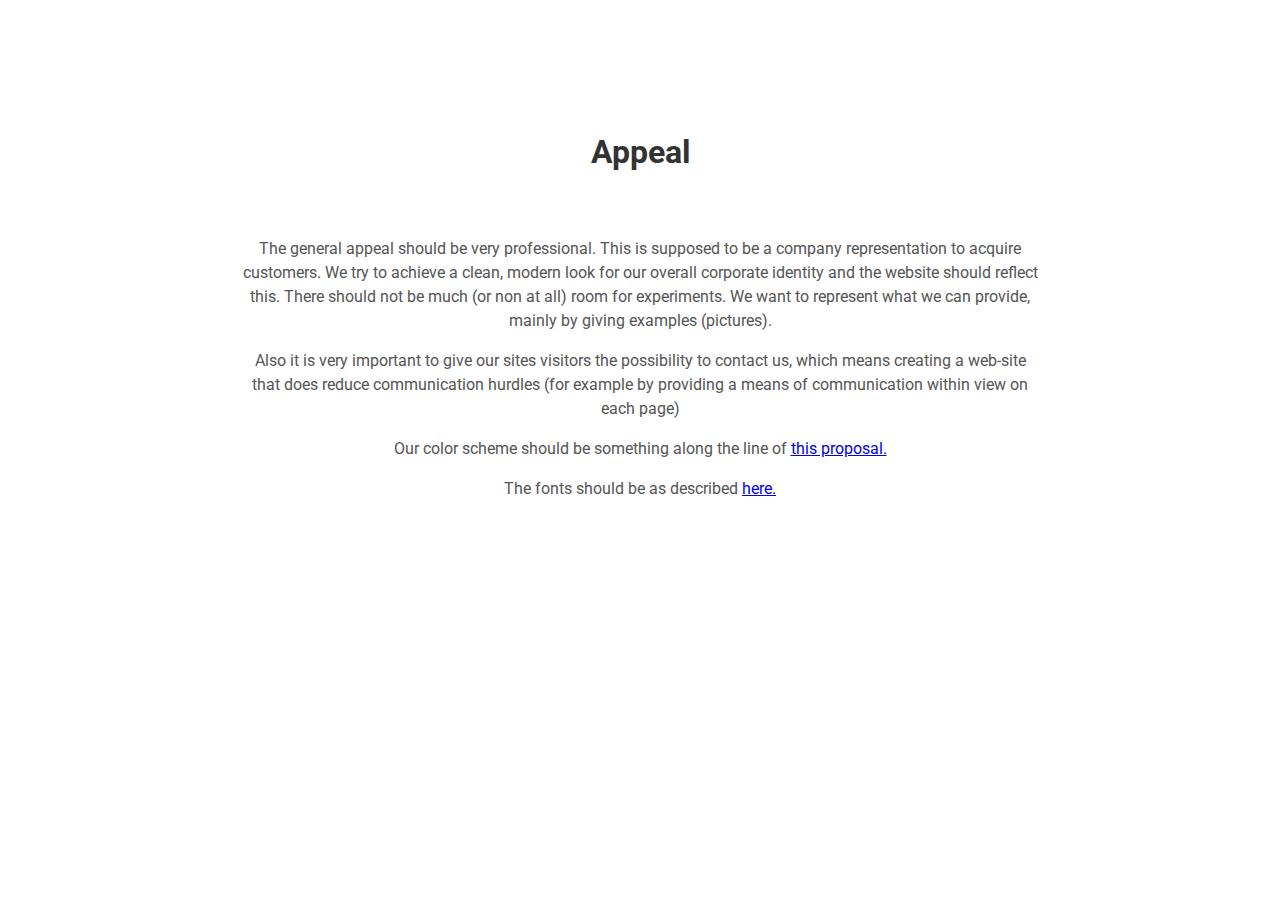
<file: assignment-2a/website style and colours/index.html>
<!DOCTYPE html>
<html xmlns="http://www.w3.org/1999/xhtml" xmlns="http://www.w3.org/1999/html" xml:lang="en" lang="en">
<head>
    <meta charset="utf-8">
    <title>Website style</title>
    <meta name="author" content="Andreas Franz Thomas Gabriel">
    <meta name="description" content="General look and feel">
    <meta name="viewport" content="width=device-width, initial-scale=1">
    <link rel="preconnect" href="https://fonts.googleapis.com">
    <link rel="preconnect" href="https://fonts.gstatic.com" crossorigin>
    <link href="https://fonts.googleapis.com/css2?family=Roboto:wght@300&display=swap" rel="stylesheet">

    <style>
        @import url('https://fonts.googleapis.com/css2?family=Roboto:wght@300&display=swap');

        body {
            margin: 0 auto;
            max-width: 50em;
            text-align: center;
            line-height: 1.5;
            padding: 4em 1em;
            font-family: "Roboto", "Helvetica", "Arial", sans-serif;
            color: #555;
        }

        h1,
        h2 {
            color: #333;
            margin-top: 1em;
            padding-top: 1em;
        }
    </style>

    </style>
</head>
<body>
<h1>Appeal</h1>
<br>
<p>The general appeal should be very professional. This is supposed to be a company representation to acquire customers.
We try to achieve a clean, modern look for our overall corporate identity and the website should reflect this. There
    should not be much (or non at all) room for experiments. We want to represent what we can provide, mainly by giving
examples (pictures).</p>

<p>Also it is very important to give our sites visitors the possibility to contact us, which means creating a web-site
that does reduce communication hurdles (for example by providing a means of communication within view on each page)</p>

<p>Our color scheme should be something along the line of <a href="colors.html">this proposal.</a></p>

<p>The fonts should be as described <a href="fonts.html">here.</a></p>

</body>
</file>
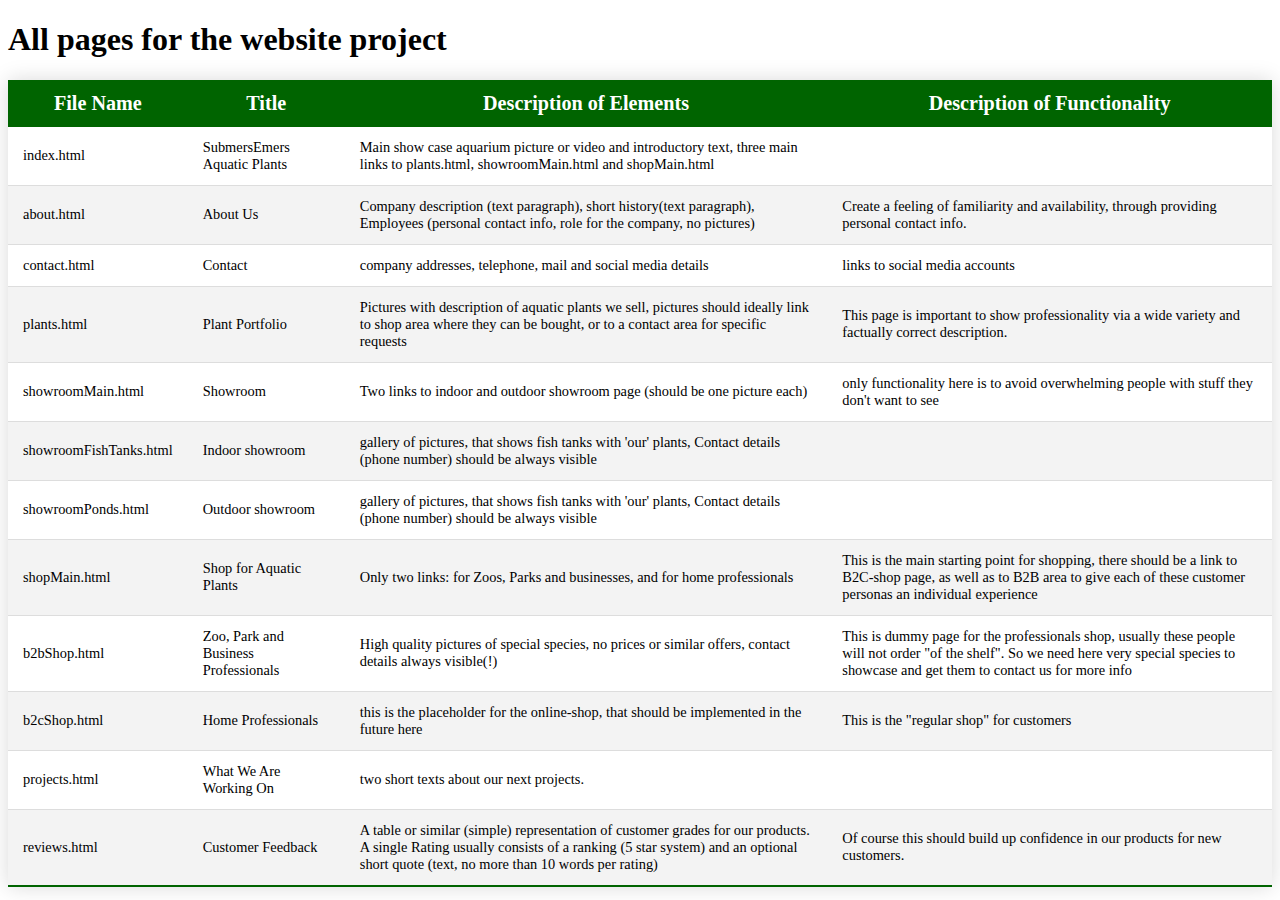
<file: assignment-2a/webpage-list.html>
<!DOCTYPE html>
<html xmlns="http://www.w3.org/1999/xhtml" xmlns="http://www.w3.org/1999/html" xml:lang="en" lang="en">
<head>
    <meta charset="utf-8">
    <title>List of all Webpages for SubmersEmers</title>
    <meta name="author" content="Andreas Franz Thomas Gabriel">
    <meta name="description" content="Front Page">
    <meta name="viewport" content="width=device-width, initial-scale=1">
    <style>

        .styled-table {
            border-collapse: collapse;
            box-shadow: 0 0 20px rgba(0, 0, 0, 0.15);
            font-size: 0.9em;
            min-width:400px;
        }

        .styled-table thead tr {
            background-color: darkgreen;
            color: #ffffff;
            font-size: 1.4em;
        }

        .styled-table th,
        .styled-table td {
            padding: 12px 15px;
        }

        .styled-table tbody tr {
            border-bottom: thin solid #dddddd;
        }

        .styled-table tbody tr:nth-of-type(even) {
            background-color: #f3f3f3;
        }

        .styled-table tbody tr:last-of-type {
            border-bottom: 2px solid darkgreen;
        }

        .fixed {
            position: sticky;
            top: 0;
            padding: 40px;
            background-color: white;
            text-align: center;
        }
        
        th {
            position: sticky;
            top: 0;
            background-color: darkgreen;
        }
    </style>
</head>

<body>
<header>
    <h1>All pages for the website project</h1>
</header>

<main>
<table class="styled-table">
    <thead>
        <tr>
            <th>File Name</th>
            <th>Title</th>
            <th>Description of Elements</th>
            <th>Description of Functionality</th>
        </tr>
    </thead>
    <tbody>
    <tr>
        <td>index.html</td>
        <td>SubmersEmers Aquatic Plants</td>
        <td>Main show case aquarium picture or video and introductory text, three main links to plants.html,
            showroomMain.html and shopMain.html</td>
        <td></td>
    </tr>
    <tr>
        <td>about.html</td>
        <td>About Us</td>
        <td>Company description (text paragraph), short history(text paragraph), Employees (personal contact info,
        role for the company, no pictures)</td>
        <td>Create a feeling of familiarity and availability, through providing personal contact info.</td>
    </tr>
    <tr>
        <td>contact.html</td>
        <td>Contact</td>
        <td>company addresses, telephone, mail and social media details</td>
        <td>links to social media accounts</td>
    </tr>
    <tr>
        <td>plants.html</td>
        <td>Plant Portfolio</td>
        <td>Pictures with description of aquatic plants we sell, pictures should ideally link to shop area where they
            can be bought, or to a contact area for specific requests</td>
        <td>This page is important to show professionality via a wide variety and factually correct description.</td>
    </tr>
    <tr>
        <td>showroomMain.html</td>
        <td>Showroom</td>
        <td>Two links to indoor and outdoor showroom page (should be one picture each)</td>
        <td>only functionality here is to avoid overwhelming people with stuff they don't want to see</td>
    </tr>
    <tr>
        <td>showroomFishTanks.html</td>
        <td>Indoor showroom</td>
        <td>gallery of pictures, that shows fish tanks with 'our' plants, Contact details (phone number) should be
            always visible</td>
        <td></td>
    </tr>
    <tr>
        <td>showroomPonds.html</td>
        <td>Outdoor showroom</td>
        <td>gallery of pictures, that shows fish tanks with 'our' plants, Contact details (phone number) should be
            always visible</td>
        <td></td>
    </tr>
    <tr>
        <td>shopMain.html</td>
        <td>Shop for Aquatic Plants</td>
        <td>Only two links: for Zoos, Parks and businesses, and for home professionals</td>
        <td>This is the main starting point for shopping, there should be a link to B2C-shop page, as well as to
            B2B area to give each of these customer personas an individual experience</td>
    </tr>
    <tr>
        <td>b2bShop.html</td>
        <td>Zoo, Park and Business Professionals</td>
        <td>High quality pictures of special species, no prices or similar offers, contact details always visible(!)</td>
        <td>This is dummy page for the professionals shop, usually these people will not order "of the shelf". So
            we need here very special species to showcase and get them to contact us for more info</td>
    </tr>
    <tr>
        <td>b2cShop.html</td>
        <td>Home Professionals</td>
        <td>this is the placeholder for the online-shop, that should be implemented in the future here</td>
        <td>This is the "regular shop" for customers</td>
    </tr>
    <tr>
        <td>projects.html</td>
        <td>What We Are Working On</td>
        <td>two short texts about our next projects.</td>
        <td></td>
    </tr>
    <tr>
        <td>reviews.html</td>
        <td>Customer Feedback</td>
        <td>A table or similar (simple) representation of customer grades for our products. A single Rating usually
            consists of a ranking (5 star system) and an optional short quote (text, no more than 10 words per
            rating)</td>
        <td>Of course this should build up confidence in our products for new customers.</td>
    </tr>
    </tbody>
</table>
</main>
</body>
</file>
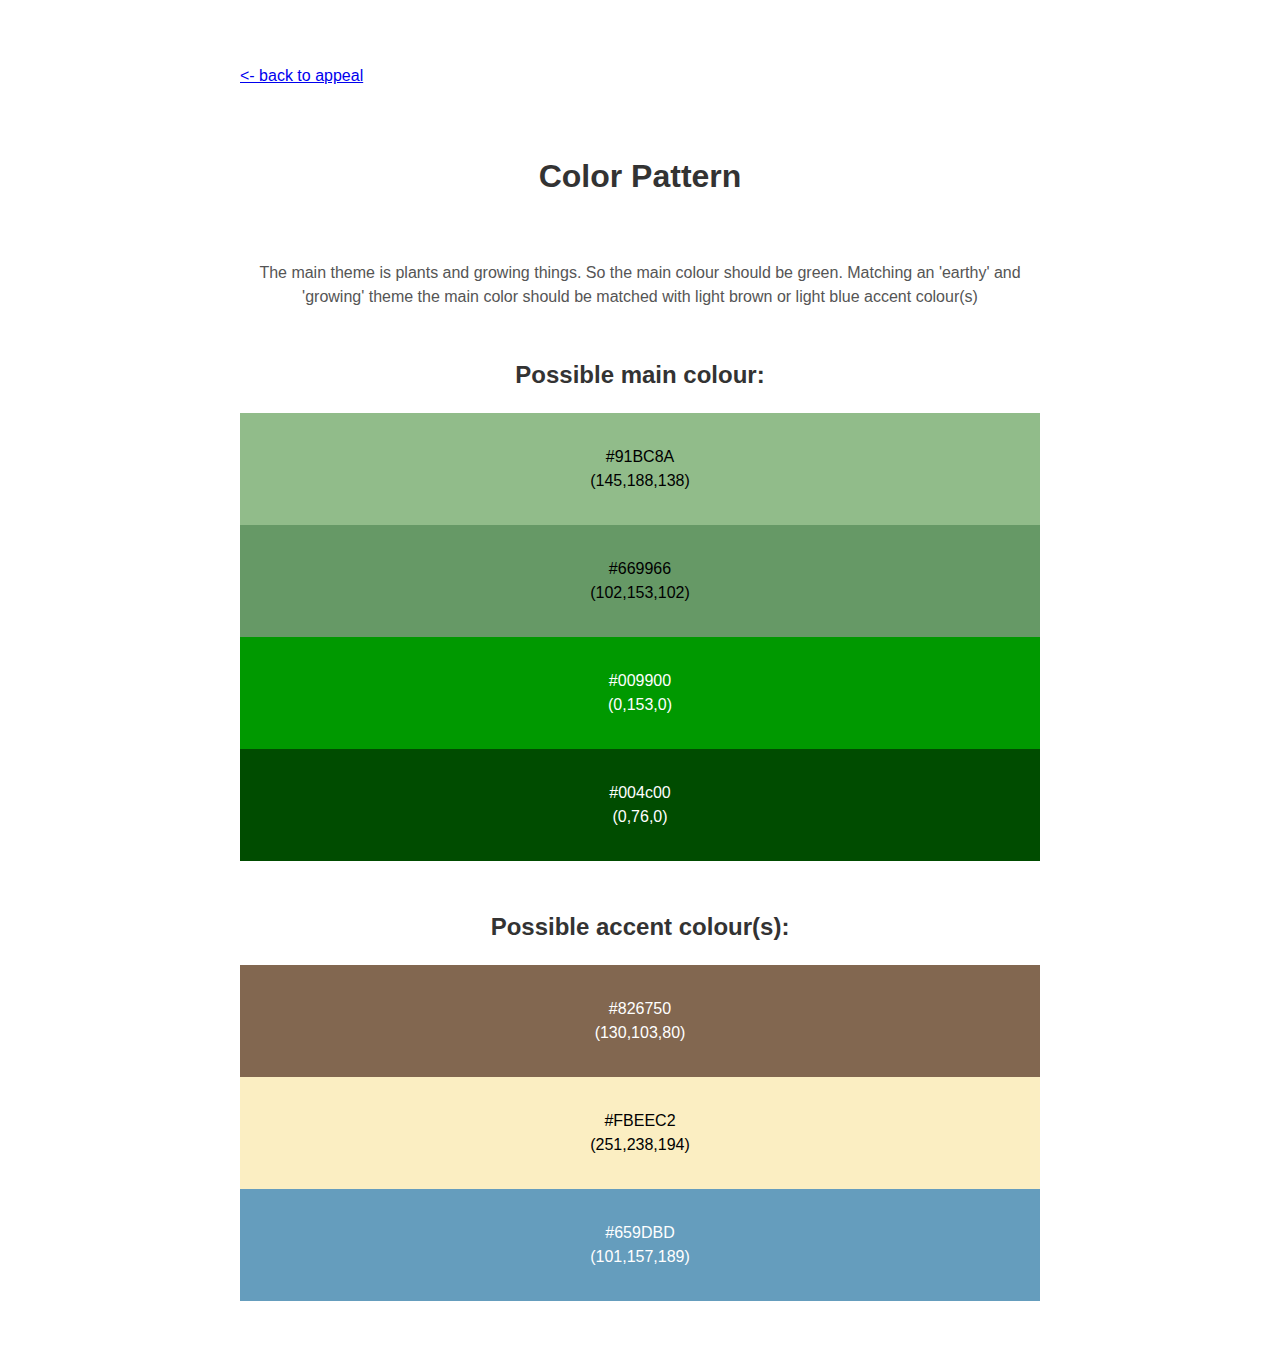
<file: assignment-2a/website style and colours/colors.html>
<!DOCTYPE html>
<html xmlns="http://www.w3.org/1999/xhtml" xmlns="http://www.w3.org/1999/html" xml:lang="en" lang="en">
<head>
    <meta charset="utf-8">
    <title>Coloring scheme</title>
    <meta name="author" content="Andreas Franz Thomas Gabriel">
    <meta name="description" content="Color Pattern">
    <meta name="viewport" content="width=device-width, initial-scale=1">
    <style>
        body {
    margin: 0 auto;
    max-width: 50em;
    text-align: center;
    line-height: 1.5;
    padding: 4em 1em;
    font-family: "Roboto", "Helvetica", "Arial", sans-serif;
    color: #555;
    }

    h1,
    h2 {
    color: #333;
    margin-top: 1em;
    padding-top: 1em;
    }

    .left-bound {
        text-align: left;
    }

    .colourfield {
        padding: 2em;
        color: black;
    }
    .background01 {
        background-color: #91BC8A;
    }
    .background02 {
        background-color: #669966;
    }

    .background03 {
        background-color: #009900;
        color: white;
    }
    .background04 {
        background-color: #004c00;
        color: white;
    }
    .background05 {
        background-color: #826750;
        color: white;
    }

    .background06 {
        background-color: #FBEEC2;
    }
    .background07 {
        background-color: #659DBD;
        color: white;
    }

    </style>
</head>
<body>
<div class="left-bound"><a href="index.html"><- back to appeal</a></div>

<h1>Color Pattern</h1>

<br>
<p>The main theme is plants and growing things. So the main colour should be green. Matching an 'earthy' and
'growing' theme the main color should be matched with light brown  or light blue accent colour(s)</p>

<h2>Possible main colour:</h2>

<div class="colourfield background01">
    #91BC8A
    <br>
    (145,188,138)
</div>

<div class="colourfield background02">
    #669966
    <br>
    (102,153,102)
</div>

<div class="colourfield background03">
    #009900
    <br>
    (0,153,0)
</div>

<div class="colourfield background04">
    #004c00
    <br>
    (0,76,0)
</div>

<h2>Possible accent colour(s):</h2>

<div class="colourfield background05">
    #826750
    <br>
    (130,103,80)
</div>

<div class="colourfield background06">
    #FBEEC2
    <br>
    (251,238,194)
</div>

<div class="colourfield background07">
    #659DBD
    <br>
    (101,157,189)
</div>

</body>
</file>
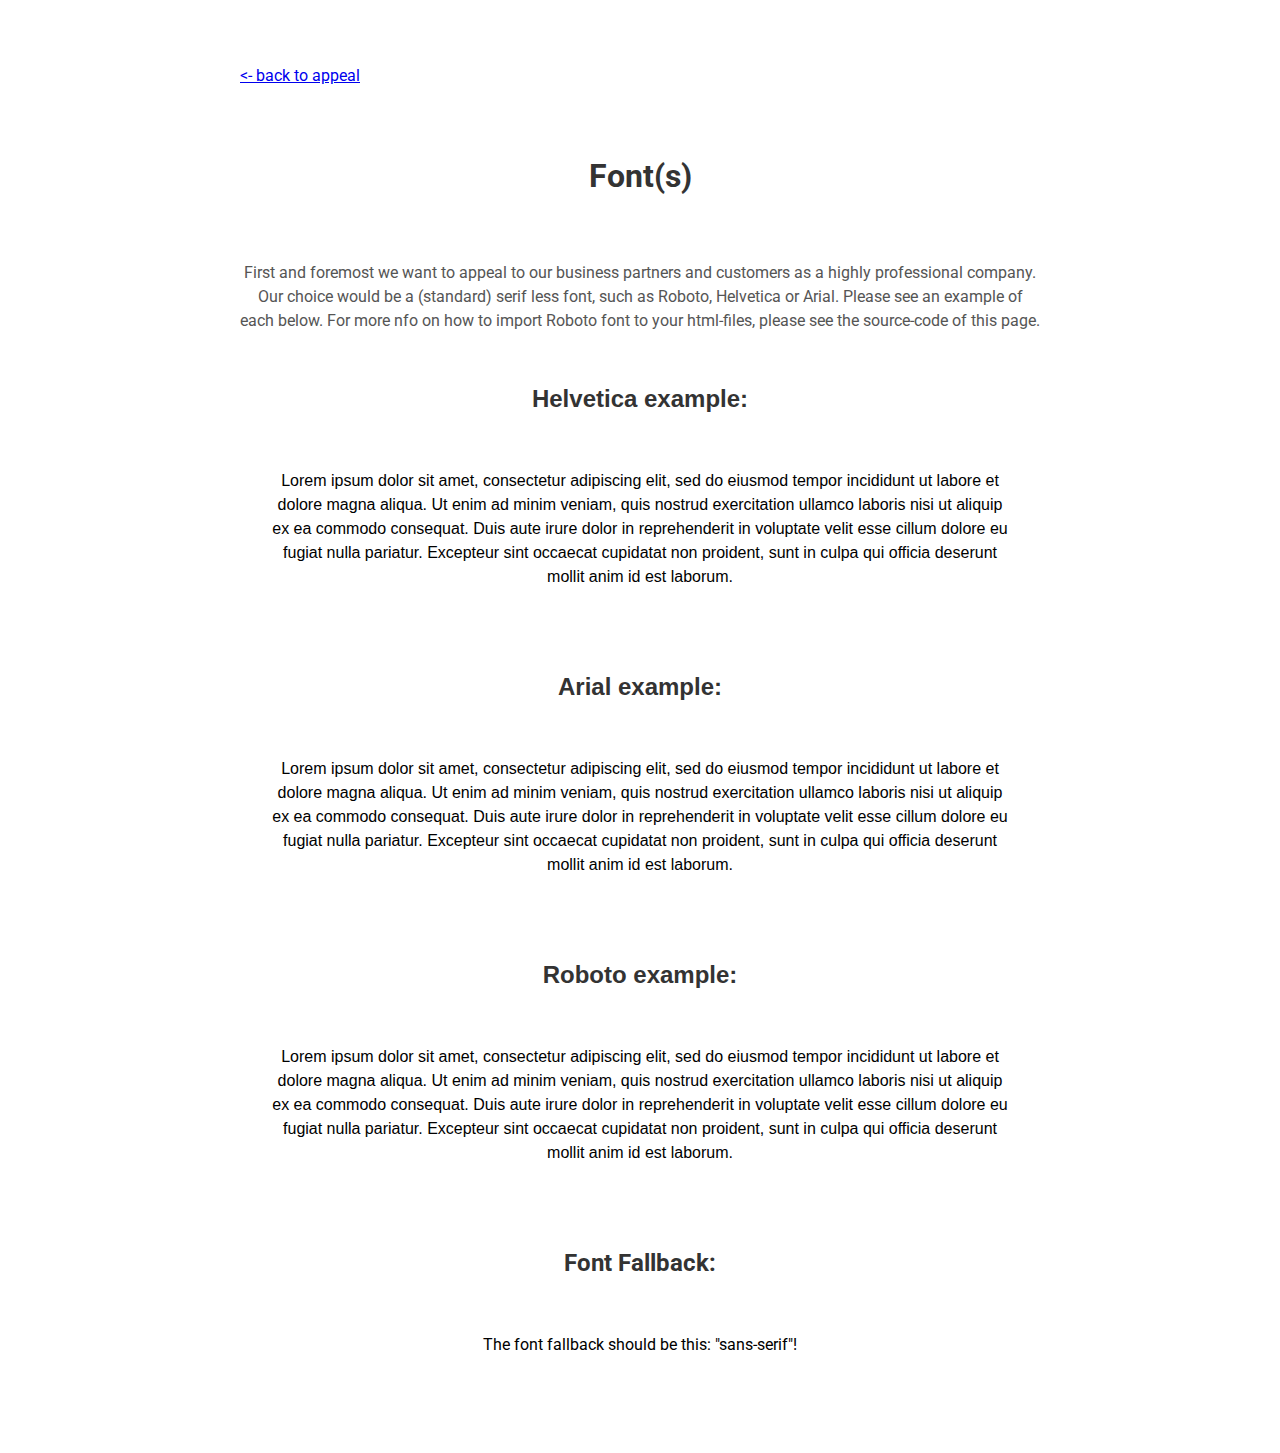
<file: assignment-2a/website style and colours/fonts.html>
<!DOCTYPE html>
<html xmlns="http://www.w3.org/1999/xhtml" xmlns="http://www.w3.org/1999/html" xml:lang="en" lang="en">
<head>
    <meta charset="utf-8">
    <title>Fonts</title>
    <meta name="author" content="Andreas Franz Thomas Gabriel">
    <meta name="description" content="fonts">
    <meta name="viewport" content="width=device-width, initial-scale=1">
    <link rel="preconnect" href="https://fonts.googleapis.com">
    <link rel="preconnect" href="https://fonts.gstatic.com" crossorigin>
    <link href="https://fonts.googleapis.com/css2?family=Roboto:wght@300&display=swap" rel="stylesheet">

    <style>
        @import url('https://fonts.googleapis.com/css2?family=Roboto:wght@300&display=swap');

        body {
    margin: 0 auto;
    max-width: 50em;
    text-align: center;
    line-height: 1.5;
    padding: 4em 1em;
    font-family: "Roboto", "Helvetica", "Arial", sans-serif;
    color: #555;
    }

    h1,
    h2 {
    color: #333;
    margin-top: 1em;
    padding-top: 1em;
    }
        .left-bound {
            text-align: left;
        }


        .textfield {
        padding: 2em;
        color: black;
    }
    .font01 {
        font-family: "Helvetica", sans-serif;
    }
    .font02 {
        font-family: "Arial", sans-serif;
    }

    .font03 {
        font-family: "", sans-serif;
    }

    </style>
</head>
<body>

<div class="left-bound"><a href="index.html"><- back to appeal</a></div>


<h1>Font(s)</h1>
<br>
<p>First and foremost we want to appeal to our business partners and customers as a highly professional company. Our
    choice would be a (standard) serif less font, such as Roboto, Helvetica or Arial. Please see an example of each
    below. For more nfo on how to import Roboto font to your html-files, please see the source-code of this page.</p>

<h2 class="font01">Helvetica example:</h2>

<div class="textfield font01">
    Lorem ipsum dolor sit amet, consectetur adipiscing elit, sed do eiusmod tempor incididunt ut labore et dolore magna
    aliqua. Ut enim ad minim veniam, quis nostrud exercitation ullamco laboris nisi ut aliquip ex ea commodo consequat.
    Duis aute irure dolor in reprehenderit in voluptate velit esse cillum dolore eu fugiat nulla pariatur. Excepteur
    sint occaecat cupidatat non proident, sunt in culpa qui officia deserunt mollit anim id est laborum.
</div>

<h2 class="font02">Arial example:</h2>

<div class="textfield font02">
    Lorem ipsum dolor sit amet, consectetur adipiscing elit, sed do eiusmod tempor incididunt ut labore et dolore magna
    aliqua. Ut enim ad minim veniam, quis nostrud exercitation ullamco laboris nisi ut aliquip ex ea commodo consequat.
    Duis aute irure dolor in reprehenderit in voluptate velit esse cillum dolore eu fugiat nulla pariatur. Excepteur
    sint occaecat cupidatat non proident, sunt in culpa qui officia deserunt mollit anim id est laborum.
</div>

<h2 class="font03">Roboto example:</h2>

<div class="textfield font03">
    Lorem ipsum dolor sit amet, consectetur adipiscing elit, sed do eiusmod tempor incididunt ut labore et dolore magna
    aliqua. Ut enim ad minim veniam, quis nostrud exercitation ullamco laboris nisi ut aliquip ex ea commodo consequat.
    Duis aute irure dolor in reprehenderit in voluptate velit esse cillum dolore eu fugiat nulla pariatur. Excepteur
    sint occaecat cupidatat non proident, sunt in culpa qui officia deserunt mollit anim id est laborum.
</div>

<h2 class="font04">Font Fallback:</h2>

<div class="textfield font04">
    The font fallback should be this: "sans-serif"!
</div>

</body>
</file>
